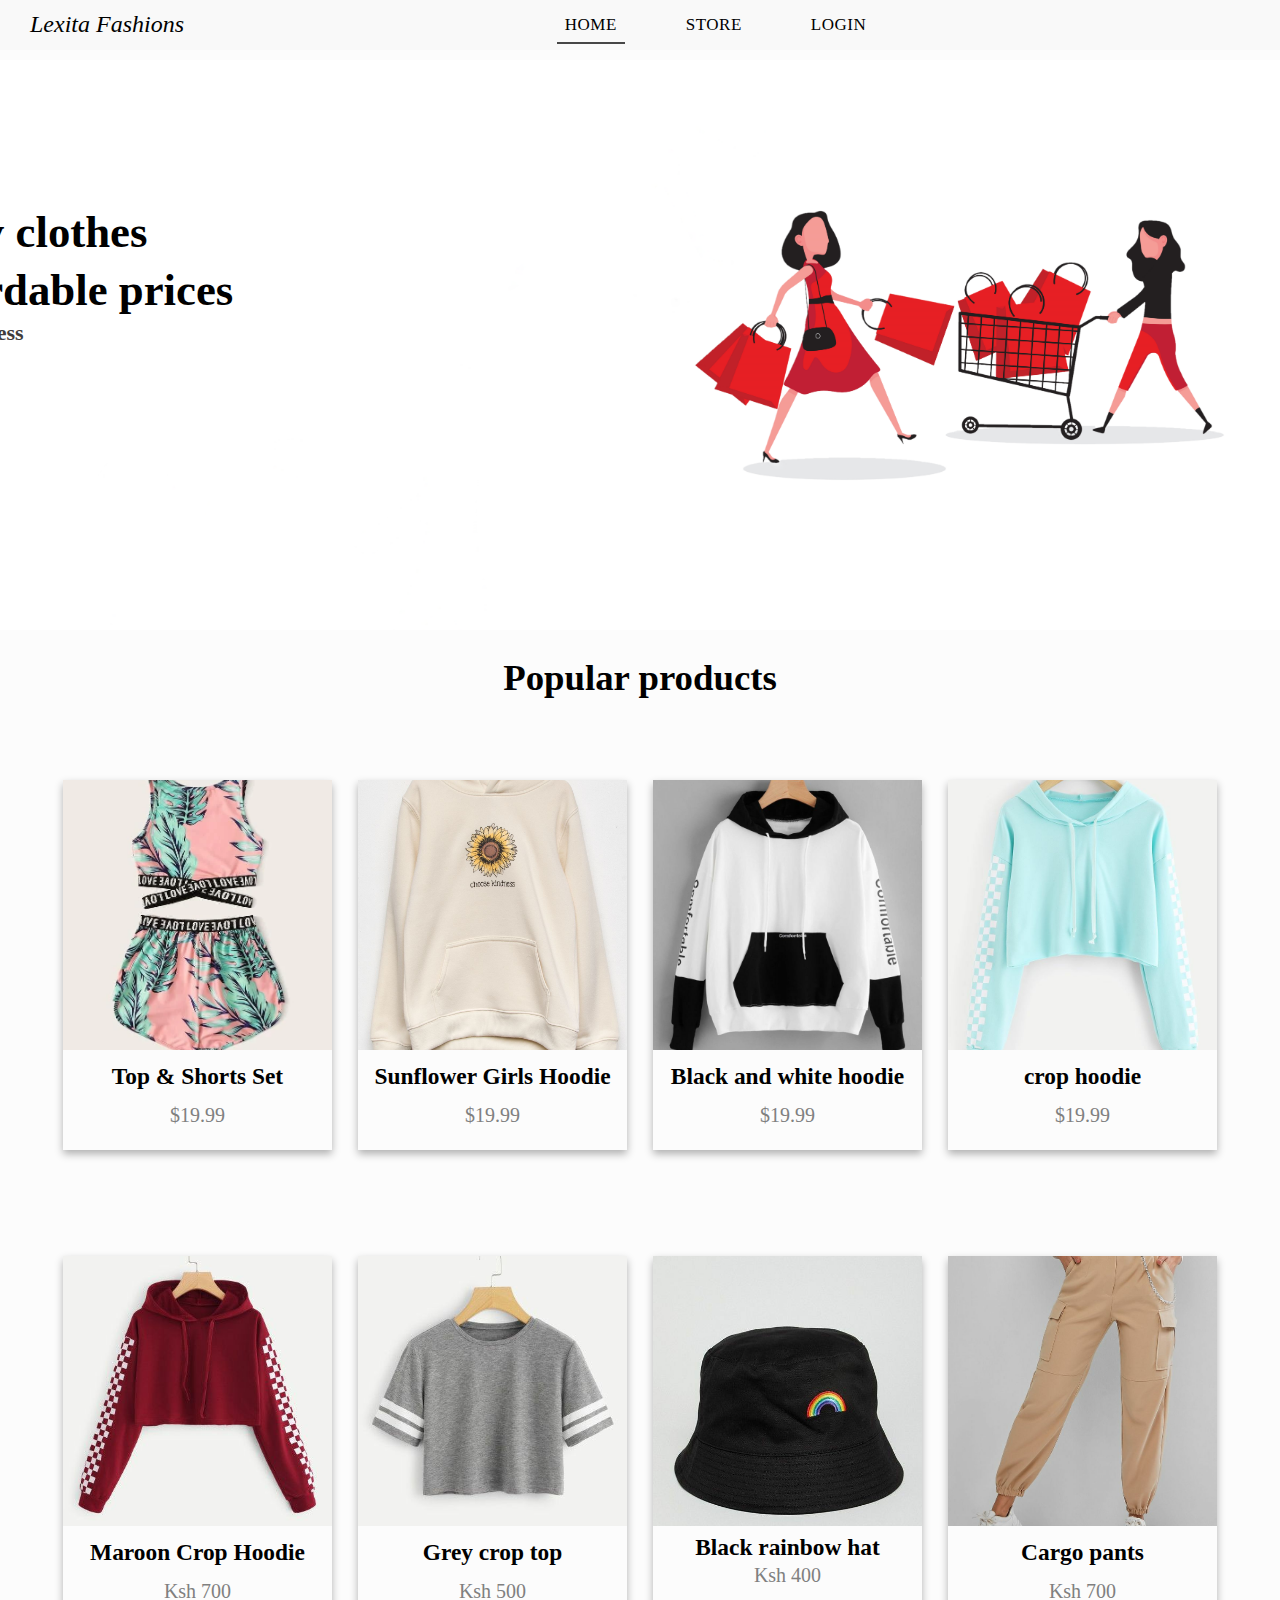
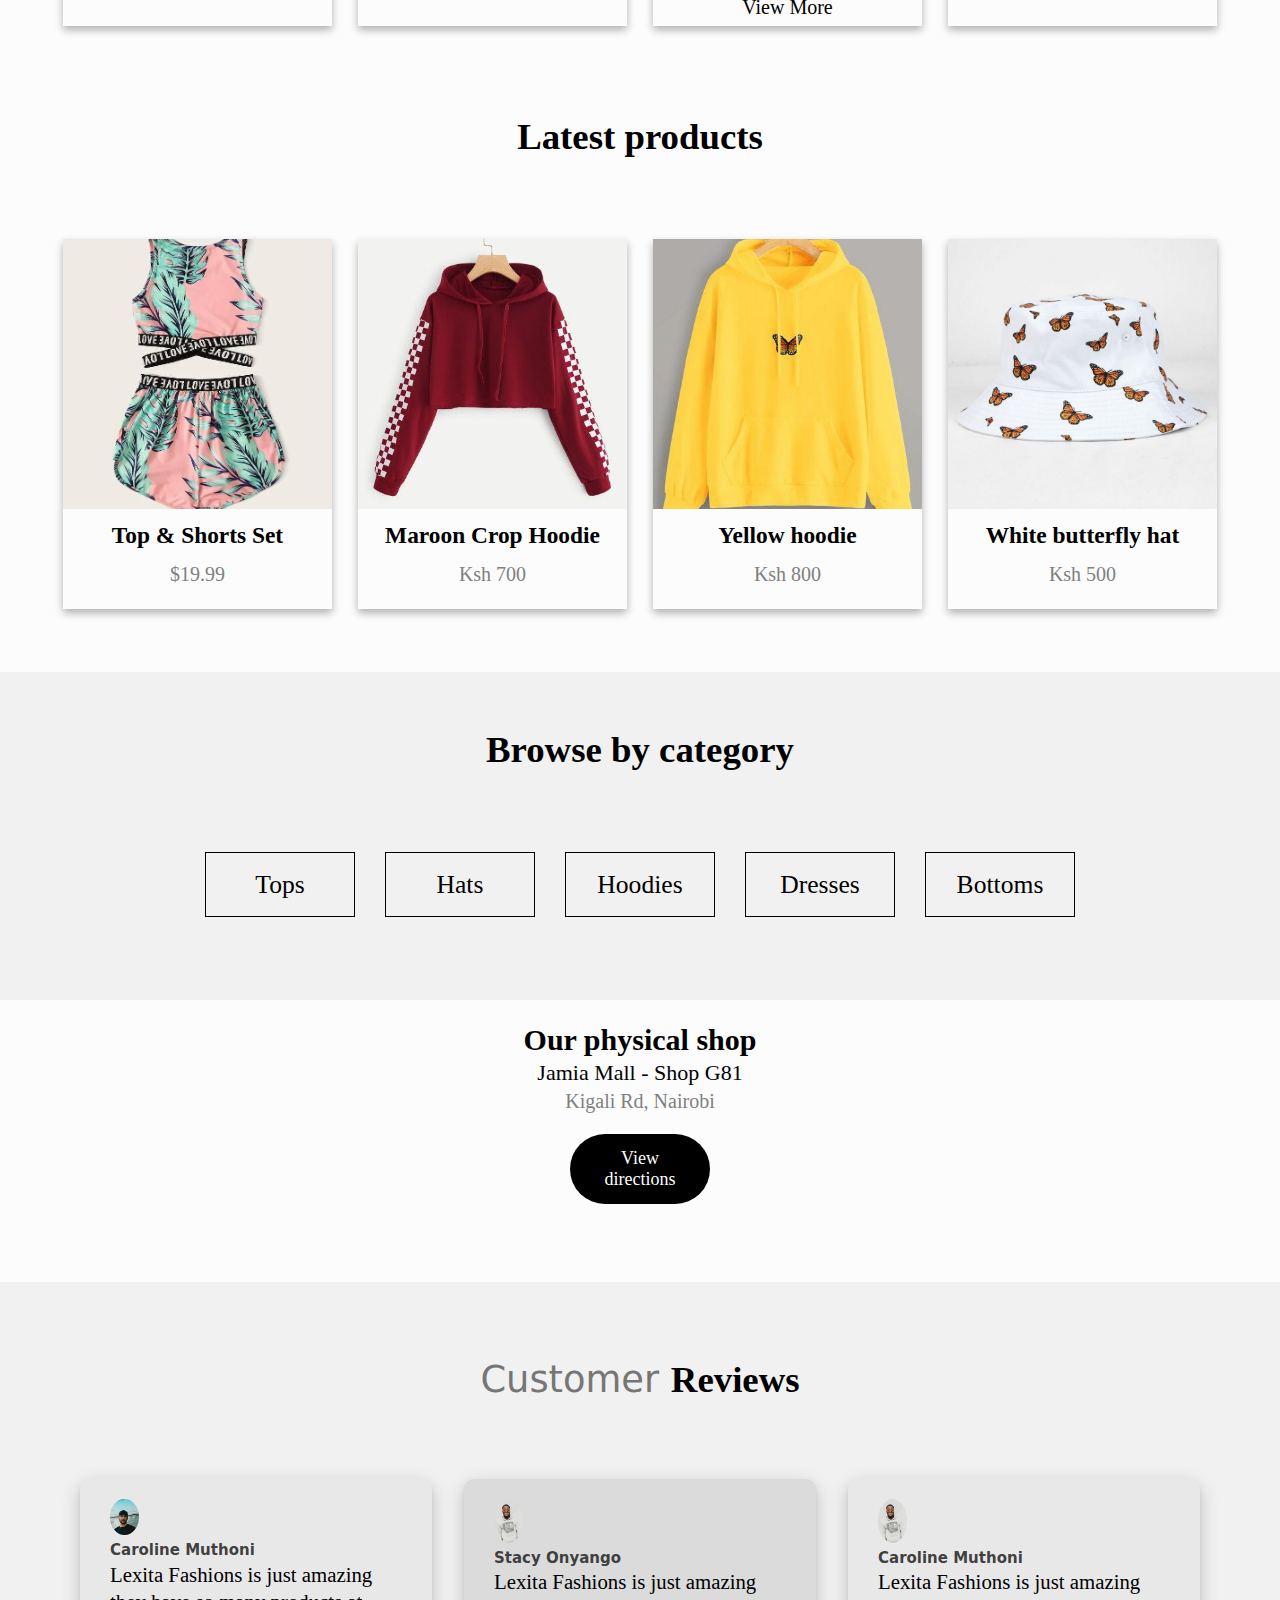
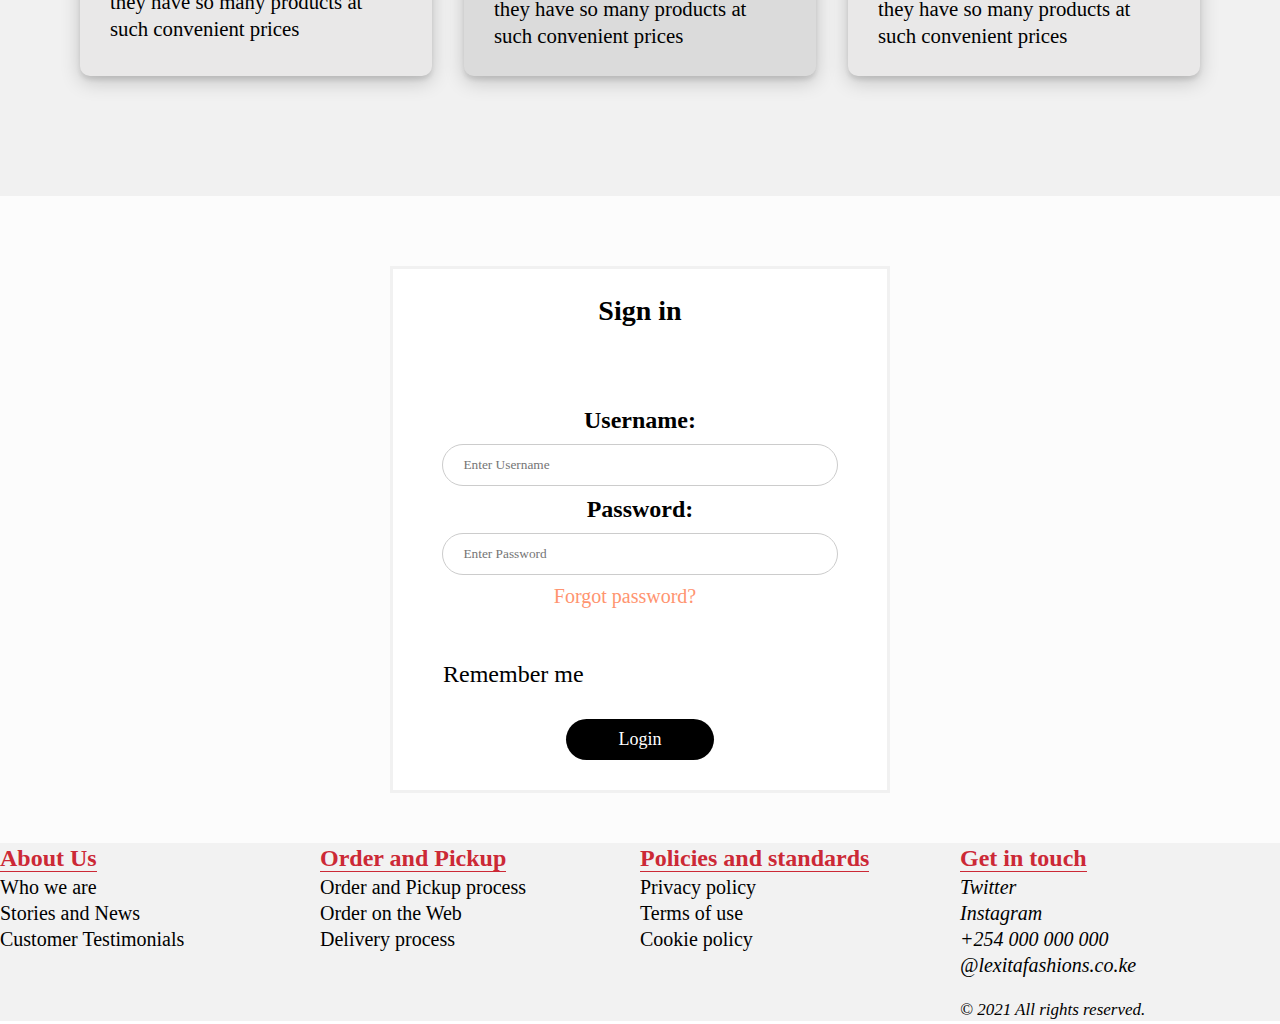
<file: index.html>
<!DOCTYPE html>
<html lang="en">
<head>
	<meta charset="utf-8">
	<meta name="viewport" content="width=device-width, initial-scale=1">
	
	
	<link rel="stylesheet" type="text/css" href="style.css">
	<link rel="stylesheet" type="text/css" href="about.html">
	<link rel="stylesheet" type="text/css" href="contact.html">
	<link rel="stylesheet" type="text/css" href="login.html">
	<link rel="stylesheet" type="text/css" href="product.html">
	<script type="text/javascript" src="app.js"></script>
	<title>
		Lexita.co.ke
	</title>
</head>
<body>
	<nav>
		<div class="logo"><i class="fa fa-gem">Lexita Fashions</i></div>
		<ul class="nav-links">
		<input type="checkbox" id="check">
		<label for="check" class="checkbtn"><i class="fa fa-bars"></i>
		</label>
		<div class="menu">
		<li><a class="active" href="index.html">HOME</a></li>
		<li class="dropdown"><a href="store.html" class="dropbtn">STORE</a>
			<ul class="dropdown-content">
				<li><a href="#">Link 1</a></li>
				<li><a href="#">Link 2</a></li>
				<li><a href="#">Link 3</a></li>
			  </ul>
		</li>
		<li><a href="login.html">LOGIN</a></li>
	</div>
	
	</ul>
	<div class="cart">
			<span><a href="login.html"><i class="fa fa-user fa-lg"></i></a></span>
			<span><a href="cart.html"><i class="fa fa-shopping-cart fa-lg" aria-hidden="true"></i></a></span>		
		</div>
	
	</nav>	
	
	<header>
		<div class="heading">
		<div class="description">
			<h1>Quality clothes<br>at affordable prices</br>
			<p>Buy more for less</p>
			<button class="btn">Shop Now</button>
		</div>	
		</div>
	</header>

<div class="clear"></div>

<h2 class="title">Popular products</h2>
<div class="listing">
	<div class="zoom"><a href="#">
	<div class="card">
		<img class="display" src="./images/Girls Letter Cross Wrap Tape Tropical Top & Shorts Set.png">
		<h3>Top & Shorts Set</h3>
			<p class="price">$19.99</p>
			<div class="overlay"></div>
	</div>
	</a></div>

	<div class="zoom"><a href="#">
		<div class="card">
			<img class="display" src="./images/RSQ Sunflower Girls Oversized Hoodie.jfif">
			<h3>Sunflower Girls Hoodie</h3>
			<p class="price">$19.99</p>
			<div class="overlay"></div>	
		</div>
	</a></div>

	<div class="zoom"><a href="#">
		<div class="card">
			<img class="display" src="./images/fa3de8810b4a5217fa8941b83d2d8aa3.jpg">
			<h3>Black and white hoodie</h3>
			<p class="price">$19.99</p>
			<div class="overlay"></div>
		</div>
	</a></div>

	<div class="zoom"><a href="#">
		<div class="card">
			<img class="display" src="./images/df62a7188235b7a5688f4e47130b5347.jpg">
			<h3>crop hoodie</h3>
			<p class="price">$19.99</p>
			<div class="overlay"></div>
		</div>
	</a></div>

	<div class="zoom"><a href="#">
		<div class="card">
			<img class="display" src="./images/92c5e81eecef77ebda898abf31801ba7.jpg">
			<h3>Maroon Crop Hoodie</h3>
			<p class="price">Ksh 700</p>
			<div class="overlay"></div>
		</div>
		</a>
	</div>

	<div class="zoom"><a href="#">
		<div class="card">
			<img class="display" src="./images/ff180c287ea9e9f1b74318a6ff4b4e7c.jpg">
			<h3>Grey crop top</h3>
			<p class="price">Ksh 500</p>
			<div class="overlay"></div>
		</div>
	</a></div>

	<div class="zoom"><a href="product.html">
		<div class="card">
			<img class="display" src="./images/62253e1856a15941d557b70f1dfd62bf.jpg">
			<h3>Black rainbow hat</h3>
			<p class="price">Ksh 400</p>
			<div class="overlay">
				<a href="product.html" class="product-btn">View More</a>
			</div>
		</div>
	</a></div>

	<div class="zoom"><a href="#">
		<div class="card">
			<img class="display" src="./images/3bf9d08ceda33d3d0243d087fe776341.jpg">
			<h3>Cargo pants</h3>
			<p class="price">Ksh 700</p>
			<div class="overlay"></div>
		</div>
	</a></div>
</div>

	<div class="clear"></div>

	<h2 class="title">Latest products</h2>

<div class="listing">
	<div class="zoom"><a href="#">
	<div class="card">
		<img class="display" src="./images/Girls Letter Cross Wrap Tape Tropical Top & Shorts Set.png">
		<h3>Top & Shorts Set</h3>
		<p class="price">$19.99</p>
		<div class="overlay"></div>
	</div></a>
	</div>

	
<div class="zoom"><a href="#">
	<div class="card">
		<img class="display" src="./images/92c5e81eecef77ebda898abf31801ba7.jpg">
		<h3>Maroon Crop Hoodie</h3>
		<p class="price">Ksh 700</p>
		<div class="overlay"></div>
	</div>
	</a>
	</div>
	<div class="zoom"><a href="#">
		<div class="card">
			<img class="display" src="./images/7de908bc64c1776b1d9a9f1dd0a92990.jpg">
			<h3>Yellow hoodie</h3>
			<p class="price">Ksh 800</p>
			<div class="overlay"></div>
		</div>
	</a>
	</div>
	<div class="zoom"><a href="#">
		<div class="card">
			<img class="display" src="./images/7a0e62a0792e47eaed9ad68f41309f9b.jpg">
			<h3>White butterfly hat</h3>
			<p class="price">Ksh 500</p>
				<div class="overlay"></div>
		</div>
		</a></div>	
</div>
	<div class="clear"></div>
	
	<div id="categories">
		<h2 class="title">Browse by category</h2>
		<div class="row options">
			<div class="col-sm">
				<a  href="#">Tops</a>
			</div>
			<div class="col-sm">
				<a  href="#">Hats</a>
			</div>
			<div class="col-sm">
				<a  href="#">Hoodies</a>
			</div>
			<div class="col-sm">
				<a  href="#">Dresses</a>
			 </div>
			 <div class="col-sm">
				<a  href="#">Bottoms</a>
			 </div>
		  </div>
		</div>

	</div>
	<div id="direction">   
		<h2>Our physical shop</h2> 
		<div class="location">
			<p>Jamia Mall - Shop G81</p>
			<p class="price">Kigali Rd, Nairobi
			</p>
			<button onclick="myFunction()" class="btn">View directions</button>
		</div>
		<div id="map">
			<div class="gmap_canvas">
				<iframe width="600" height="500" id="gmap_canvas" src="https://maps.google.com/maps?q=jamia%20mall%20f%20%2087&t=&z=17&ie=UTF8&iwloc=&output=embed" frameborder="0" scrolling="no" marginheight="0" marginwidth="0">
				</iframe>
			</div>
		</div>
		</div>
		<div class="clear"></div> 
		<div id="reviews">
	
		<h2 class="title"><span class="highlight">Customer </span> Reviews</h2>
		<div class="clear"></div> 
	<div  class="testimonials-grid">
		
			<div class="item">
		
				<img class="review-img" src="./images/taylor-8Vt2haq8NSQ-unsplash.jpg">
				<span class="review"><h4 class="reviewer"> Caroline Muthoni</h4>Lexita Fashions is just amazing they have so many products at such convenient prices<br><br>
					</span>
					
			
			</div>
			<div class="item">
				<img class="review-img" src="./images/humphrey-muleba-72QxUqXuXz8-unsplash.jpg">
				<span class="review"><h4 class="reviewer">Stacy Onyango</h4>Lexita Fashions is just amazing they have so many products at such convenient prices<br><br>
					</span>
			</div>
			<div class="item">
				<img class="review-img" src="./images/humphrey-muleba-72QxUqXuXz8-unsplash.jpg">
				<span class="review"><h4 class="reviewer">Caroline Muthoni</h4>Lexita Fashions is just amazing they have so many products at such convenient prices<br><br>
					</span>
			</div>

		</div>
		</div>
	
<div class="clear"></div>
<div class="form">
	<form class="sign" action="action_page.php" method="post" style="margin-top: 70px;">
	  <div class="title">
	  <p><b>Sign in</b></p>
	  </div>
	
	  <div class="login">
		<label for="uname"><b>Username:</b></label>
		<input type="text" placeholder="Enter Username" name="uname" required>
	
		<label for="psw"><b>Password:</b></label>
		<input type="password" placeholder="Enter Password" name="psw" required>
		</div>
	
		<span class="psw"><a href="#">Forgot password?</a></span>
		<div class="remember">
		  <input type="checkbox" name="remember"> 
		  <label for="remember">Remember me</label>
		  </div><br>  
		<button type="button" class="submit">Login</button>
	   </form>
	  </div>
	<div class="clear"></div>  
	
	<!--footer-->
	<div class="footer-main">
		<div class="contain">
			<div class="contained">
		 <ul>
			 <h4>
	<span>About Us</span></h4>
									<li>
	<a href="about.html">Who we are</a>                            </li>
									<li>
	<a href="#">Stories and News</a>                            </li>
									
									<li>
	<a href="#">Customer Testimonials</a>                            </li>
							</ul>
						</div>
	
						<div class="contained">
	<ol>
		<h4>
			<span>Order and Pickup</span>                        </h4>
		<li><a href="pickup.html">Order and Pickup process</a></li>
		<li><a href="#">Order on the Web</a></li>
		<li><a href="#">Delivery process</a></li>
		
		
	</ol>
	</div>
	<div class="contained">
		<ol>
			<h4>
				<span>Policies and standards</span>                        </h4>
			<li> <a href="#">Privacy policy</a></li>
			<li><a href="#">Terms of use</a></li>
			<li><a href="#">Cookie policy</a></li>
		</ol>
		</div>
		<div class="contained">
		
			<ol>
				<h4>
					<span>Get in touch</span>                        </h4>
					<address>
				<li> <a href="#" class="fa fa-twitter">    Twitter</a></li>
				<li><a href="#" class="fa fa-instagram"> Instagram</a></li>
				<li><a href="#" class="fa fa-phone">
					+254 000 000 000
				</a></li>
				<li><a href="#" class="fa fa-email">@lexitafashions.co.ke
				</a></li>
				<br>
				<p style="font-size:17px;">© 2021 All rights reserved.</p>
			</ol>
			</address>
			</div>
	</div>
	</div>
	
	<div class="clear"></div>
</body>
</html>
</file>
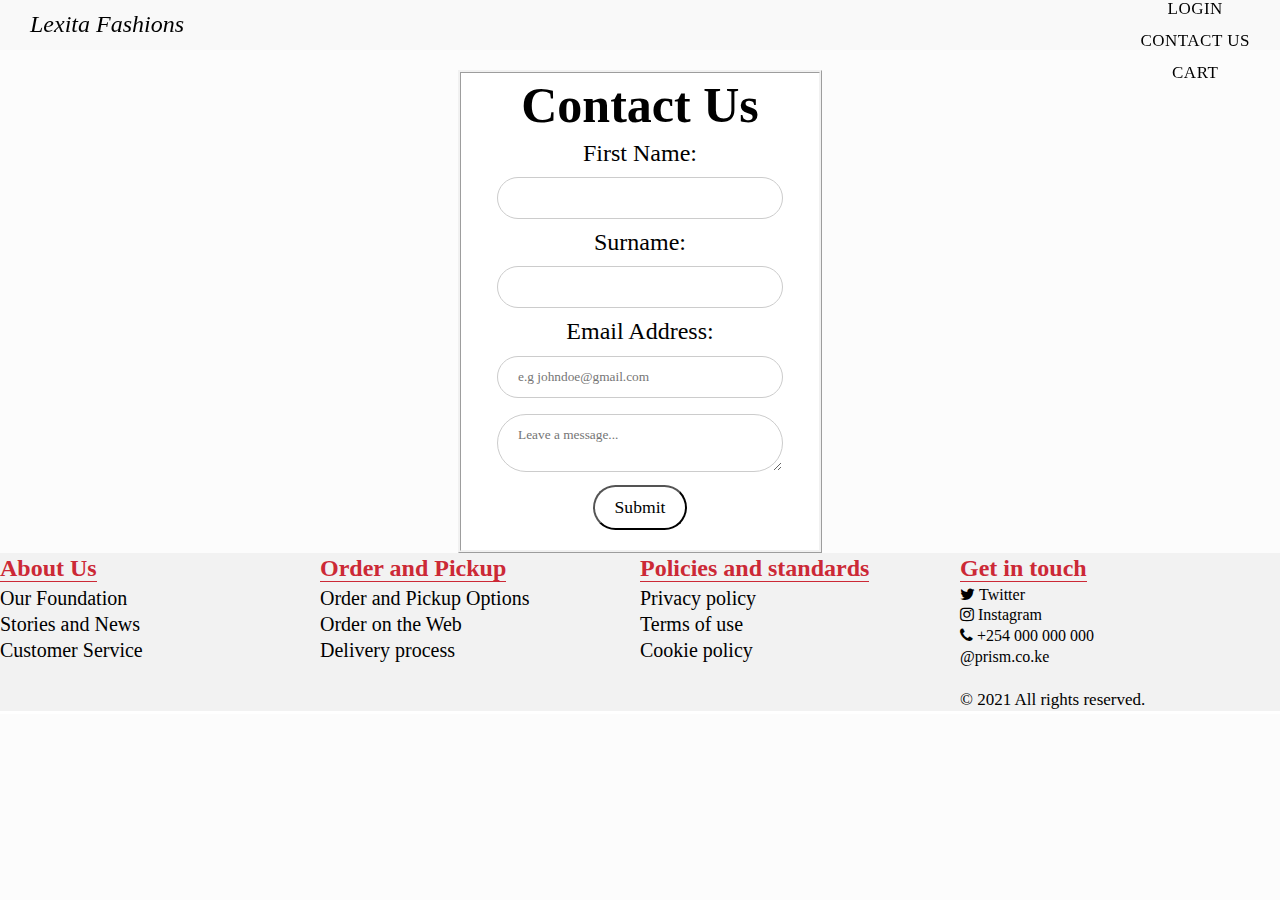
<file: contact.html>
<!DOCTYPE html>
<html lang="en">
<head>
	<meta charset="utf-8">
	<meta name="viewport" content="width=device-width, initial-scale=1">
	<title>Contact</title>
	<link rel="stylesheet" type="text/css" href="style.css">
	<link rel="stylesheet" href="https://cdnjs.cloudflare.com/ajax/libs/font-awesome/4.7.0/css/font-awesome.min.css" />
</head>
<body>
	<nav>
		<label class="logo"><i class="far fa-gem">Lexita Fashions</i></label>
		<input type="checkbox" id="check">
		<label for="check" class="checkbtn">| Menu <i class="fa fa-bars"></i>
		</label>
		
	<ul>
		<li><a href="index.html">HOME</a></li>
		<li><a href="login.html">LOGIN</a></li>
		<li><a class="active" href="contact.html">CONTACT US</a></li>
		<li><a href="cart.html">Cart</a></li>
	</ul>
	</nav>

	<div class="form">
		<form action="action_page.php" method="post" style="margin-top: 70px;">
		<h1>Contact Us</h1>
		<div class="login">
	<label for="fname">First Name:</label>
	<input type="text" name="fname" required><br>
	<label for="sname">Surname:</label>
	<input type="text" name="sname" required><br>
	<label for="address"name="email">Email Address:</label>
	<input type="email" placeholder="e.g johndoe@gmail.com" name="email" required><br>
	<textarea name="message" placeholder ="Leave a message..." ></textarea><br>
	<input type="submit" name="sub" value="Submit"/>
		</div>
	</form>
	</div>
	<div class="clear"></div>

	<div class="footer-main">
		<div class="contain">
			<div class="contained">
		 <ul>
			 <h4>
	<span>About Us</span></h4>
									<li>
	<a href="#">Our Foundation</a>                            </li>
									<li>
	<a href="#">Stories and News</a>                            </li>
									
									<li>
	<a href="#">Customer Service</a>                            </li>
							</ul>
						</div>
	
						<div class="contained">
	<ol>
		<h4>
			<span>Order and Pickup</span>                        </h4>
		<li><a href="#">Order and Pickup Options</a></li>
		<li><a href="#">Order on the Web</a></li>
		<li><a href="#">Delivery process</a></li>
		
		
	</ol>
	</div>
	<div class="contained">
		<ol>
			<h4>
				<span>Policies and standards</span>                        </h4>
			<li> <a href="#">Privacy policy</a></li>
			<li><a href="#">Terms of use</a></li>
			<li><a href="#">Cookie policy</a></li>
		</ol>
		</div>
		<div class="contained">
			<ol>
				<h4>
					<span>Get in touch</span>                        </h4>
				<li> <a href="#" class="fa fa-twitter">    Twitter</a></li>
				<li><a href="#" class="fa fa-instagram"> Instagram</a></li>
				<li><a href="#" class="fa fa-phone">
					+254 000 000 000
				</a></li>
				<li><a href="#" class="fa fa-email">@prism.co.ke
				</a></li>
				<br>
				<p style="font-size:17px;">© 2021 All rights reserved.</p>
			</ol>
			</div>
	</div>
	</div>
	
	<div class="clear"></div>

</body>
</html>
</file>
<file: style.css>
/*BASIC SPECIFICATIONS*/

*{
	box-sizing: border-box;
	font-family:  'Times New Roman', Times, serif;
	outline: none;
	list-style: none;
	margin:0;
	padding: 0;
}
*::before, *::after{
	box-sizing: border-box;
}
html{
	 scroll-behavior: smooth;
	 
}
body{
	line-height: 1.3;
	background-color: #fcfcfc;
	margin: 0;
}

a{
	text-decoration: none;
	color: black;
	font-size:20px;
}

h1{
	font-size: 3.125rem;
}
h2{
	text-align: center;
	font-size: 30px;
}
p{
	font-size: 22px;
}
img {
	max-width: 100%;
	height: auto;
}
.clear{
	content: "";
	display: table;
	clear: both;
	grid-template-columns: none;
  
}
.highlight{
	font-weight: 300;
	color:rgb(118, 118, 118);
	font-family: system-ui, -apple-system, BlinkMacSystemFont, 'Segoe UI', Roboto, Oxygen, Ubuntu, Cantarell, 'Open Sans', 'Helvetica Neue', sans-serif;
}
/*BUTTON STYLING*/
button {
	background-color: #000;
	padding: 14px 15px;
	margin: 8px 0;
	font-size: 18px;
	border: none;
	outline: none;
	cursor: pointer;
	width: 100%;
	border-radius: 40px;
	font-weight:500;
	 color: white;
  }
button:hover {
	opacity: 1.95;
}
button a{
	font-size: 17px;
	outline: 0;
}

.btn{
	text-align: center;
	margin-top: 20px;
	
}
button:hover{
	background-color:rgb(71, 71, 71);
	color: #ffffff;
	outline: none;
}
button a :hover{
	color: black;
}

/* NAVIGATION*/

nav{
	justify-content: space-between;
	align-items: center;
	background-color: #f9f9f9;
	width: 100%;
	margin: 0;
	padding: 0;
	position: fixed;
	top: 0;
	z-index: 1;
	height: 3.125rem;
	display: flex;
	text-align: center;
}
.logo{
	font-size: 1.5rem;
	padding-left: 30px;
	
}
nav ul li{
	margin:10px 2px;
	
}
nav ul li a{
	font-size: 17px;
	text-transform: uppercase;
	padding: 8px;
	margin-right: 20px;
	letter-spacing: 0.5px;
}
.menu{
	display:flex;
	
}
.menu li{
	font-size: 17px;
	text-transform: uppercase;
	padding: 8px;
	margin-right: 15px;
	letter-spacing: 0.5px;
}
.menu li a.active,.menu li a:hover{
	border-bottom: 2px solid transparent;
}
.menu li a.active,.menu li a:hover{
	transition: 0.3s ease;
	border-bottom: 2px solid rgb(71, 71, 71);
}
.dropdown{
	position: relative;
}
.dropdown-content {
	display: none;
	position: absolute;
	background-color: #f9f9f9;
	min-width: 160px;
	box-shadow: 0px 8px 16px 0px rgba(0,0,0,0.2);
	z-index: 1;
	font-size: 1rem;
	margin-top: 13px;
 }
 .dropdown-content li + li {
	margin-top: 10px;
 }

  
  .dropdown-content li {
	color: black;
	text-decoration: none;
	display: block;
	text-align: left;
	padding: 10px 0 10px 5px;
	margin: 0;
	
  }
 
  .dropdown-content li:hover {
	background-color: #f1f1f1;
	border-bottom: 2px solid transparent;
	color: #af6b54;
}
  
  .dropdown:hover .dropdown-content {
	display: block;
}

/*RESPONSIVE NAVBAR MENU*/

input[type="checkbox"]{
	display: none;
}
.checkbtn{
	display: none;
	font-size: 24px;
	user-select: none;
}

@media (max-width: 768px) {
	.menu{
		display: none;
		right:0;
		left:0;
		padding:16px 0;
		position: absolute;
		text-align: center;
		background-color:  #fcfcfc;
	}
	.menu li:hover{
		display: inline-block;
		background-color:   #fcfcfc;
		transition: 0.3s;
	}
	.menu li + li {
		margin-top: 12px;
	}
	input[type=checkbox]:checked ~ .menu{
		display: block;
		
	}
	.checkbtn{
		display:block;
	}
	.dropdown-content{
		display: inline-block;
		left: 50%;
		top:30px;
		transform: translateX(35%);
		
	}
	.dropdown-content li:hover{
		background-color:  #fcfcfc;
	}
}

/*HEADER*/
.heading{
	padding: 10px 0;
	height: calc(70vh - 60px);
	width: 100%;
	background-image:url("./images/header2.png");
	background-position:center;
	background-repeat: no-repeat;
	background-size: cover;
	position: relative;
	margin-top: 60px;	
	
}

.description{
	width:50%;
	transform: translateX(-200px);
    animation: fade-in 1s forwards 1;
	margin-left: 60px;
	position: absolute;
	top:25%
}
.description h1{
	font-size: 2.8rem;
}
.description p{
	margin-top: 0;
	color: rgb(63, 60, 60);
}
.btn{
	width: fit-content;
	height:min-content;
	max-width:140px;

}
/*RESPONSIVE HEADER*/

@media screen and (max-width:500px) {
	header{
	height: 40vh;
	width: 100%;
	}
	
}
.shop button{
	text-align: center;
	background-color: #000;
	color: #ffffff;
	font-size: 19px;
}
.shop button:hover{
	background-color: #af6b54;
	transition: 0.1s;
}



section{
   grid-template: 1fr 1fr 1fr;
   width: 100%;

}

/*CONTACT US AND SIGN IN FORMS*/
.form{
	display: flex;
	justify-content: center;
}

form{
	text-align: center;
	background-repeat: no-repeat;
	background-color: white;
	border: 3px solid #f1f1f1;
	border-style: ridge;
	margin:0 15px ;
}
label{
	font-size: 1.5rem;
	font-weight: 400;
	text-align: center;
}

.sign{
	border: 3px solid #f1f1f1;
	width: 500px;
	margin-bottom: 50px;
  }
  .registration{
	  margin-top:30px;
	  margin-bottom: 20px;
	  width: 80%;
  }
  .content{
	  float: left;

  }
  .register{
	color: #ff9470;
	margin-right: 250px;
	font-size: 19px;
	text-align: left;
	margin-top: 0;

  }
  .registration p{
	  font-size: 19px;
	  justify-content: left;
	  display:block;
	  text-align: left;
	  margin-left: 70px;
  }
.login input[type=text], textarea, input[type=email],  input[type=password] {
	width: 80%;
	padding: 12px 20px;
	margin: 8px 0;
	display: inline-block;
	border: 1px solid #ccc;
	box-sizing: border-box;
	border-radius: 4rem;
   
  }
.remember {
	text-align: left;
	margin-top: 50px;
	margin-left: 50px;
	display: block;
  }
  
.psw a{
	color: #ff9470;
	margin-right: 30px;
  
  }
.psw a:hover{
	color: #000;
  }
  
  

  .submit{
	width:30%;
	padding: 10px 18px;
	background-color: #000;
	color: white;
	margin-bottom: 30px;
  }
  .submit:hover{
	opacity: 0.9;
    background-color: rgb(63, 60, 60);
	
  }
  .title {
	text-align: left;
	margin: 24px 0;
	padding-bottom: 20px;
	
  }
  .title p{
	font-size: 28px;
  }
input[type=text]:hover, input[type=password]:hover, input[type=email]:hover, textarea:hover{
	background-color:rgb(182, 181, 181);
}



input[type=submit]{
	font-size: 1.1rem;
	background-color:  white;
	color: black;
	resize: vertical;
	border-radius: 4rem;
	padding: 10px 20px;
	margin-bottom: 20px;

}
input[type=submit]:hover{
	background-color:rgb(71, 71, 71);
	font-weight: 400;
	color: #ffff;
}

/*home page*/
	.zoom {
		padding: 3px;
		transition: transform .2s; /* Animation */
	  }
	
	 
	
	@media screen and (max-width:500px) {
		form{
			width: 90%;
		}
	}

	 
	  /*Clothing.html*/
	 .btn_about{
		 float: right;
		 margin-top: 40px;
		 padding-top: 0;
	
		
	 }
	 .btn_about button[type=submit]{
		background:none;
		font-size: 15px;
		border: none;
		cursor: pointer;
		border-radius: none;
		width: auto;
		height: auto;
		margin-left: -15%;
		
	}
	  .clothing {
		float: left;
	    width: 20%;
		margin-right: 0;
	}
	.sections{
		grid-template-columns: repeat(4, 1fr);
		display: grid;
		gap:20px;
		width: auto;
		width: 100%;
		box-shadow: 0 4px 8px 0 rgba(0, 0, 0, 0.2);
	}
	 .sections p{
		 font-size: 1rem;
		 text-align:center;
		 margin-top: 0%;
	 }
	 .sections h4{
		 margin-bottom: 5px;
	 }
	 @media screen and (max-width:500px) {
		.sections p{
			font-size: 0.8rem;
			text-align:center;
			
		}
		.sections{
			margin-left: 0px;
			padding-right: 0;
			grid-template-columns: 1fr 1fr;
			width:100%;
			float: none;
			gap: 10px;
			
		}
		.clothing label{
			font-size: 0.7;
		}
		.sections h4{
			font-size: 13px;
		}
	 }
	 .clothing label{
		 font-size: 15px;
	 }
	
	/* flex test*/
	.deco{
		float: left;
		width: 35%;
		margin-left: 10%;
		height: auto;
		margin-top: 70px;
		transform: translateX(-50px);
     	animation: fade-in 1s forwards 1;
	
	}
	.intro{
		float: right;
		justify-content: center;
		height: 100px;
		width: 48%;
		margin-top: 80px;
		transform: translateY(-50px);
    	animation: fade-in 1s forwards 1;
		
	}
	.deco2{
		float: right;
		width: 35%;
		height: auto;
		margin-top: 40px;
		margin-right: 5%;
		transform: translateX(50px);
     	animation: fade-in 1s forwards 1;
		
	}
	.intro2{
		float: left;
		justify-content: center;
		height: 250px;
		width: 48%;
		margin-top: 60px;
		margin-left: 5%;
		transform: translateY(-50px);
     	animation: fade-in 1s forwards 1;
	}
	.intro3{
		text-align: center;
		margin: 20px 10%;
		background-color: #fad6ca;
		padding: 5px 10%;
		
	}
	

	
	 
	.container{
		display: grid;
		max-width: 1140px;
		grid-template-columns: 300px 300px;
		align-items: center;
		gap: 0;
		justify-content: center;
		justify-items: center;
	}
	
	@media screen and (max-width:1100px){
		.container{
			padding: 10px;
		}
	@media screen and (max-width:575px){
		.item{
			width:100%;
			margin-bottom: 10px;
			padding: 0;
			margin-left: 0;
		
		}
		.item p{
			font-size: 20px;
		}
		.item img{
			width: 20%;
			height: auto;
		}
		.item h2{
			font-size:22px;
		}
		.contained ul li a{
			font-size: 18px;
		}
	}
}
	.footer-main{
		background-color:#f2f2f2;
		border-bottom: solid 3px white;
	}
	.footer-main span{
		color:#CC2936;
		font-size: x-large;
		align-items: center;
		justify-content: center;
		border-bottom:solid 1.4px #CC2936;
	}
	.contain{
		display: grid;
		grid-template-columns: 1fr 1fr 1fr 1fr;
	}

	
	.contained li a:hover{
		color: orange;
		transition: 0.1s;
		background-color:#F7f4f4;
		background-repeat: no-repeat;
	
	}
	
	@media screen and (max-width:700px) {
		.contain{
			grid-template-columns: auto auto;
		}
		.contained ul{
			padding-inline-start: 25px;
		}
		.contained ol{
			padding-inline-start: 25px;
		}
		.contained ol li a{
			font-size: 18px;
		}
		.contained  span{
			font-size: 20px;
			margin-bottom: 10px;
			border: none;
		}
		.footer-main{
			padding-bottom: 20px;
		}
	}
	@media screen and (max-width:400px) {
		.contain{
			grid-template-columns: 1fr;
		}
		.contained ul{
			padding-inline-start: 30px;
			
		}
		.contained ol{
			padding-inline-start: 30px;
		}
		.contained{
			width: 100%;
			justify-content: left;
			justify-items: left;
		}
		.contained li a {
			font-size: 16px;
			width: 100%;
	
		}
		.contained h4 span{
			font-size: 17px;
			margin-bottom: 0;
		}
		.footer-main{
			padding-bottom: 20px;
		}
		footer p{
			font-size: 18px;
		}
	
	}
	

	.card {
		box-shadow: 0 4px 8px 0 rgba(0, 0, 0, 0.3);
		max-width: 300px;
		margin: auto;
		text-align: center;	
		height: auto;
		
	  }
	
	  
	  .price {
		color: grey;
		font-size: 20px;
		margin:0;
		padding: 0;
	  }
	  .zoom {
		padding: 3px;
		transform: scale(1.0);
		transition: transform .4s;
		
	  }
	  
	.zoom:hover {
		transform: scale(1.01); 
		padding: 1;/* (150% zoom - Note: if the zoom is too large, it will go outside of the viewport) */
		cursor: pointer;
	  }

	  .card span :hover {
		background-color:rgb(71, 71, 71);
	  }
	  .overlay span {
		transition: .5s ease;
		display: none;

	  }
	  .card:hover .overlay button{			
		display: inline-block;		
	  }
	  .listing{
		  grid-template-columns: 1fr 1fr 1fr 1fr;
		  display: grid;
		  gap: 20px;
		  row-gap: 5em;
		  justify-content: center;
		  margin:  0 60px;
		  margin-bottom:40px;
		 
	  }
	  .card{
		  display: grid;
		  margin-bottom: 20px;
		  height: 370px;
		  position: relative;
	  }
	  .display{
		width: 100%;
		object-fit: cover;
		max-height: 270px;
	  }
	  .title{
		text-align: center;
		margin-bottom: 1.5em;
		font-size: 2.3em;
	  }
	  @media screen and (max-width:500px) {
		.listing{
		  grid-template-columns: 1fr 1fr;
		  row-gap: 50px;
		  gap: 15px;
		  margin:  0 10px;
		  
		}
		.card h2{
		
			font-size: 27px;
		}
		.card p{
		   font-size: 20px;
		}
		.display{
			width: 100%;
			object-fit: cover;
			height: auto;
		  }
		
	  }
	  @media screen and (max-width:858px) {
		.listing{
		  grid-template-columns: 1fr 1fr;
		  row-gap: 50px;
		  gap: 15px;
		  
		}
		.display{
			width: 100%;
			object-fit: cover;
			max-height: 250px;
		  }
		}	
	
	/*Testimonials*/
	
	section{
		padding: 80px 0;
	}
	
		/* review section*/
#reviews{
	background-color: #f1f1f1;
			padding:50px;
			padding-bottom: 120px;
		}
	
	.testimonials-grid{
		display: grid;
		grid-template-columns: repeat(3, 1fr);
		gap: 2em;
		margin:0 30px;		
	}
	.item{
		padding: 20px 30px 0px 30px;
		border-radius: 10px;
		box-shadow: 0 4px 4px 0 rgba(0, 0, 0, 0.098), 0 6px 20px 0 rgba(0, 0, 0, 0.19);
	}
	.item:nth-child(odd){
		background-color: rgb(233, 232, 232);
		
	}
	.item:nth-child(even){
		background-color: #9f9f9f46;
	}
	.reviewer{
		font-size: 15px;
		color: #292929e2;
		font-family: system-ui, -apple-system, BlinkMacSystemFont, 'Segoe UI', Roboto, Oxygen, Ubuntu, Cantarell, 'Open Sans', 'Helvetica Neue', sans-serif;
	}
	.review{
		padding: 0 10px;	
		font-size: 1.3rem;			
		}
	.item img{
			border-radius: 50%;
			height: auto;
			width:10%
		

		}
	
	blockquote{
		padding: 2%;
		font-style: italic;
		line-height: 145%;
		position: relative;
		left: -3px;
		color: #ffffff;

	}
	blockquote::before {
		content: "\201C";
		font-size: 300%;
		display: block;
		position: absolute;
		top:0;
		left: -3px;
	}
	cite{
		font-size: 90%;
		margin-top: 25px;
	}
	/*map*/
	#direction{
		justify-content: center;
		margin-bottom: 50px;
		margin-top: 0;
		padding-bottom:20px;
		padding-top:20px;
	}
	
	#map{
		display: none;
	}
	.location{
		text-align: center;
	}
	.location button{
		width:30%;
		height: auto;
	}
	@media screen and (max-width:500px) {
		.gmap_canvas{
		overflow: hidden;
		padding-bottom:120%;
		position:relative;
		height: auto;
		}
		.gmap_canvas iframe{
			left: 0;
			top:0;
			height: 100%;
			width: 100%;
			position: absolute;
			margin-top: 10px;

		}
		.location button{
			width:40%;
			height: auto;

		}
	}	
	/*pick up page*/
	.order{
		display: flex;
		justify-content: center;
		align-items: center;
		height: 300px;
		width: 90%;
		margin-left: 5%;
	}
	.process1{
		background-color: #fcb39b;
		flex-grow: 1;
		height: inherit;
		justify-content: center;
		border:solid 1px #d1d1d0;
		box-shadow: 0 4px 8px 0 rgba(0, 0, 0, 0.2);
		margin-right: 10px;
		margin-left: 10px;
		border-radius: 15%;
	
	}
	.process2{
		background-color: #ffa683;
		flex-grow: 1;
		height: inherit;
		justify-content: center;
		border:solid 1px #d1d1d0;
		box-shadow: 0 4px 8px 0 rgba(0, 0, 0, 0.2);
		margin-right: 10px;
		border-radius: 15%;
		
	}
	.process3{
		background-color: #ff9470;
		flex-grow: 1;
		height: inherit;
		justify-content: center;
		border:solid 1px #d1d1d0;
		box-shadow: 0 4px 8px 0 rgba(0, 0, 0, 0.2);
		margin-right: 10px;
		border-radius: 15%;
	}
	.order h1{
		text-align: center;
		font-family:monospace;
		display: block;
		margin-bottom: 0;
	}
	.order p{
		margin-top: 0;
		font-size: 20px;
		padding: 13px;
	}
	

 /*PRODUCT PAGE*/
  body2{
	  width:100%;
	  min-height: 100vh;
	  position: relative;
	  display: flex;
	  justify-content: center;
	  margin:0;
	  padding: 0;
	  align-items: center;
	  box-sizing: border-box;
	  margin-left: 10%;
  }
  body2::before{
	  margin:0;
	  padding: 0;
	  content:'';
	  position: absolute;
	  left:50%;
	  transform: translateX(-50%) skew(-15deg);
	  width: 20px;
	  height: 100%;
	  background: #966e4f;
	  border-left: 60px solid #eae3d2;
  }
  
@keyframes slide-in{
    100%{
        opacity: 1;
        left: 50%;
    }
}

.product{
    position: relative;
    width: 1000px;
    min-width: 350px;
    min-height: 500px;
    height: auto;
    display: flex;
    justify-content: center;
    align-items: center;
}

.product-img{
    width: 40%;
    height: 500px;
    background: #fff;
    position: relative;
    opacity: 0;
    transform: translateY(-50px);
    animation: fade-in 1s forwards 1;
}

.product-img img{
    width: 100%;
    height: 100%;
    object-fit: contain;
    user-select: none;
}

.tag{
    position: absolute;
    top: 20px;
    left: -10px;
    transform-origin: left;
    opacity: 0;
    transform: rotate(-90deg);
    text-transform: capitalize;
    color: #eae3d2;
    padding: 5px 10px;
    width: 100px;
    font-size: 18px;
    text-align: center;
    background: #292929;
    user-select: none;
    animation: tag .5s 1s forwards 1;
}

@keyframes tag{
    100%{
        opacity: 1;
        transform: rotate(-20deg);
    }
}

.product-listing{
    width: 60%;
    min-height: 500px;
    height: auto;
    background: #292929;
    padding: 40px;
    display: flex;
    justify-content: center;
    color: #eae3d2;
    opacity: 0;
    transform: translateY(50px);
    animation: fade-in 1s forwards 1;
}

@keyframes fade-in{
    100%{
        opacity: 1;
        transform: translateY(0);
    }
}
.name{
	font-size: 65px;
	text-transform: capitalize;
}
.info{
	line-height: 30px;
	font-size: 18px;
	margin:50px 0;
}
#categories{
	background-color: #f1f1f1;
	padding: 30px;
}
.row{
	display: flex;
	justify-content: center;
	text-align: center;
	align-items: center;	
}
.row.options{
	margin-bottom: 50px;
}

.col-sm{
	padding:15px;
	margin:3px 15px;
	width:150px;
	border: solid 1.5px #000;
}
.col-sm a{
	font-size: 1.6rem;
}
.col-sm:hover{
	background-color: #fff;
	transition: 0.3s ease;
}
/*RESPONSIVE CATEGORIES*/
@media screen and (max-width:858px) {
	#categories{
		width: 100%;
		overflow: hidden;
	}
	.row{
	display: grid;
	grid-template-columns: auto auto;	  
	overflow: hidden;
	width: 100%;
	}
	.col-sm{
		padding:15px;
		margin:3px 15px;
		width:150px;
		border: none;
		text-align: center;
		padding: 15px 0;
		margin:0;
	}
	.col-sm a{
		font-size: 1.6rem;
	}
	.col-sm:hover{
		background-color: #fff;
		transition: 0.3s ease;
	}
	
}
#cart{
	width: 60%;
}
/* animation*/
@keyframes wipe-enter{
	0%{
		transform: scale(0, .025);
	}
	50% {
		transform: scale(1, .025);
	}
}
@media (prefers-reduced-motion: no-preference) {
	.square-animation{
		animation-name: wipe-enter;
		animation-duration: 1s;
		animation-iteration-count: infinite;
	  }
}
	.square {
		width: 200px;
		height: 200px;
		background: orange;
	  }
	  /*carousel*/
	.carousel{
		width: 100vw;
		height: 100vh;
		position: relative;
	}
	.carousel > ul{
		padding: 0;
		margin: 0;
		list-style: none;
	}
	.slide{
		position: absolute;
		inset: 0;
		opacity: 0;
	}
	.slide > img{
		display: block;
		object-fit: cover;
		object-position: center;
		width: 100%;
		height: 100%;
	}
	.slide[data-active]{
		opacity: 1;
	}
	.carousel-btn{
		position: absolute;
		background: none;
		border: none;
		z-index: 2;
		top: 50%;
		transform: translateY(-50%);
		font-size: 3rem;
		top:50%;
		cursor: pointer;
		border-radius: .25rem;
		padding: 0 .5rem;
		color: rgba(255,255,255,.5);
		background-color: rgba(0,0,0,0.1);
	}
	.carousel-btn:hover,
	.carousel-btn:focus{
		color:white;
		background-color: rgba(0, 0, 0, 0.2);
	}
	.carousel-btn:focus{
		outline: 1px solid #000;
	}
	.carousel-btn.prev{
		right:1rem;
	}
	.carousel-btn.next{
		left: 1rem;
	}
	/* product details page */
	#product-details{
		display: flex;
		width: 80%;
		margin: 50px auto;
		border: solid 1px #c0bfbf;
		padding: 40px;
	}
	#product-details .single-image{
		width:30%;
		margin-right: 50px;
	}
	.small-img-group{
		display: flex;
		justify-content: space-between;

	}
	.small-img-col{
		flex-basis: 24%;
		cursor: pointer;
	}
	#product-details .details{
		width: 50%;
		margin-top:80px;
	}
	#product-details .details h2{
		text-align: left;
		margin: 10px 0;
		font-size: 28px;
	}
	#product-details .details h4{
		font-size: 20px;
		margin-bottom: 10px;
		padding: 10px 0;
	}

	#product-details .details h3{
		font-size: 24px;
		margin: 10px 0;
		color: #af6b54;
	}
	#product-details .details select{
		display: block;
		margin-bottom: 10px;
		padding: 5px 10px;
		font-size: 17px;
	}
	#product-details .details input{
		width: 50px;
		height: 47px;
		margin-right: 10px;
		padding-left: 16px;
		font-size: 16px;
	}
	#product-details .details input:focus{
		outline:solid 1px #000;
		
	}
	#product-details .details button{
		display: inline-block;
		width: 120px;
		font-size: 16px;
	}
	#product-details .details button:hover{
		background-color: #966e4f;
	}
	#product-details .details span{
		line-height: 5px;
		letter-spacing: 0.85px;
		display: block;
	}
</file>
